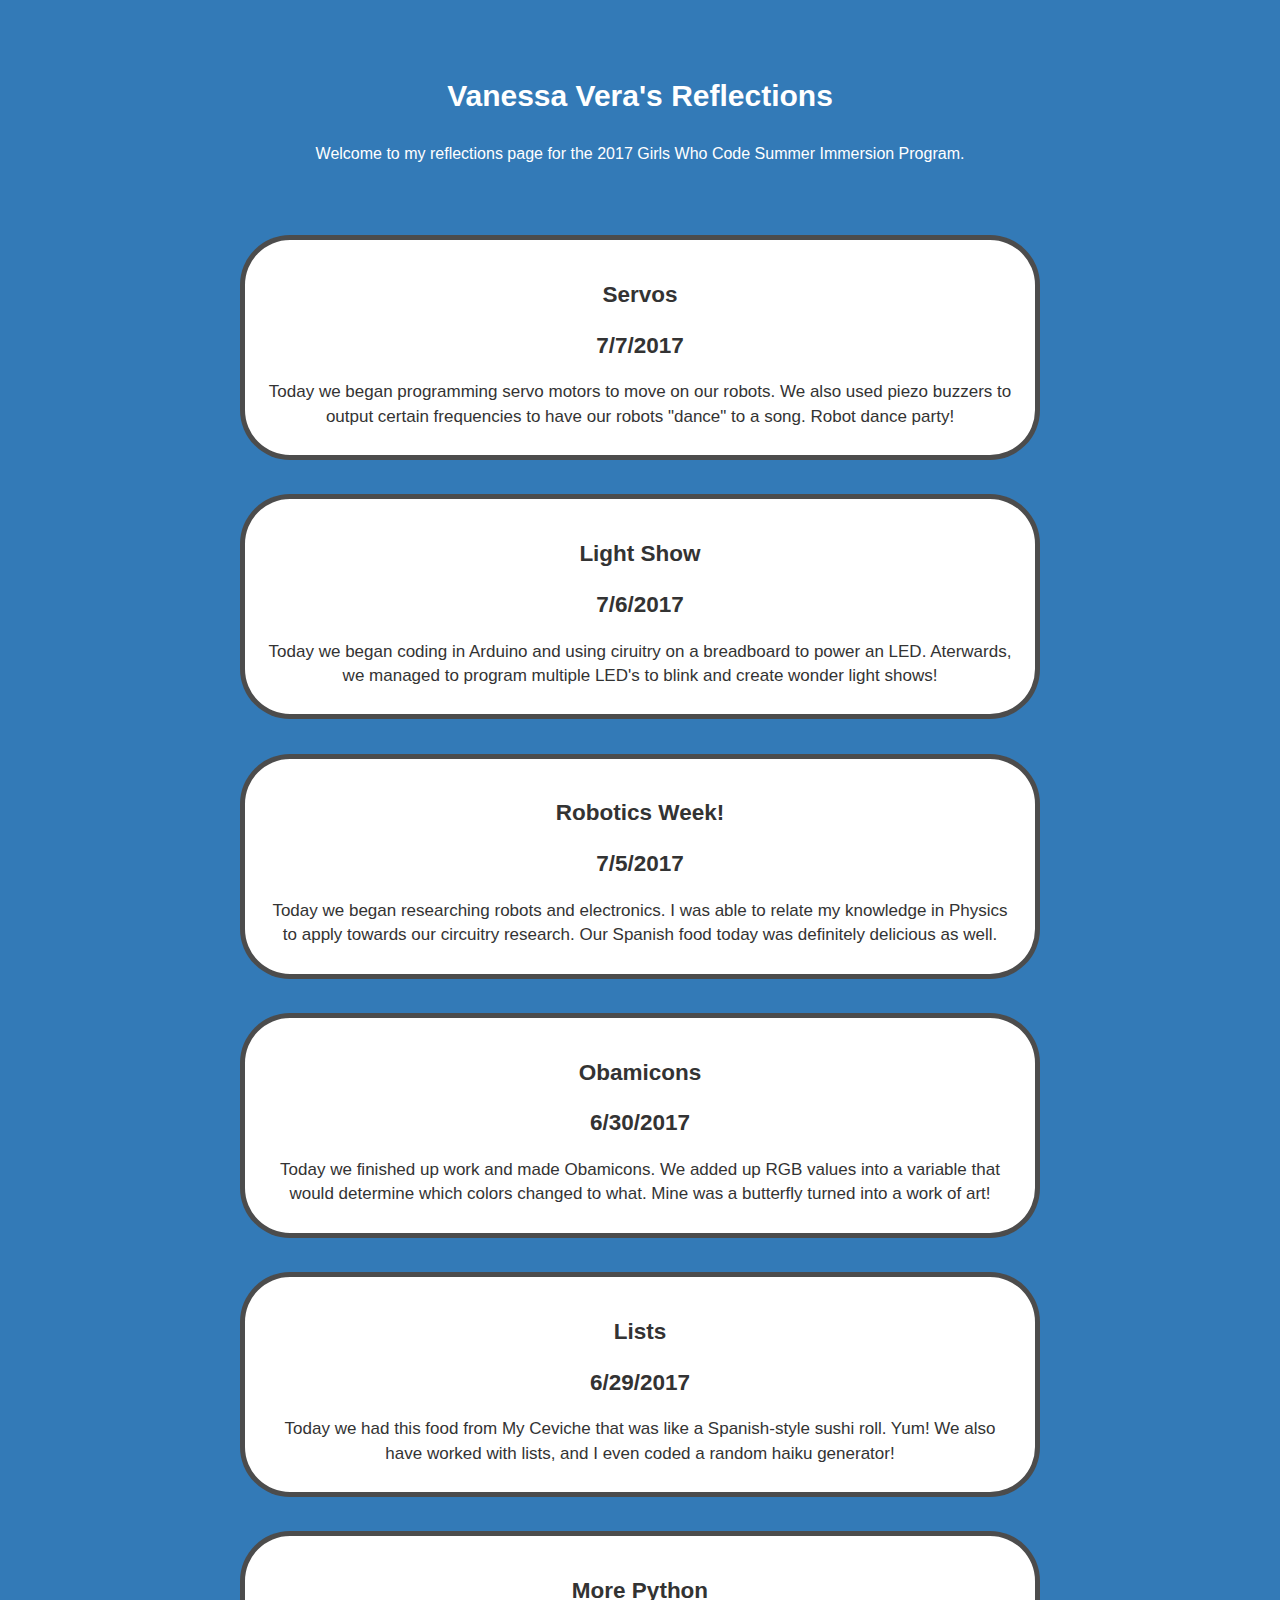
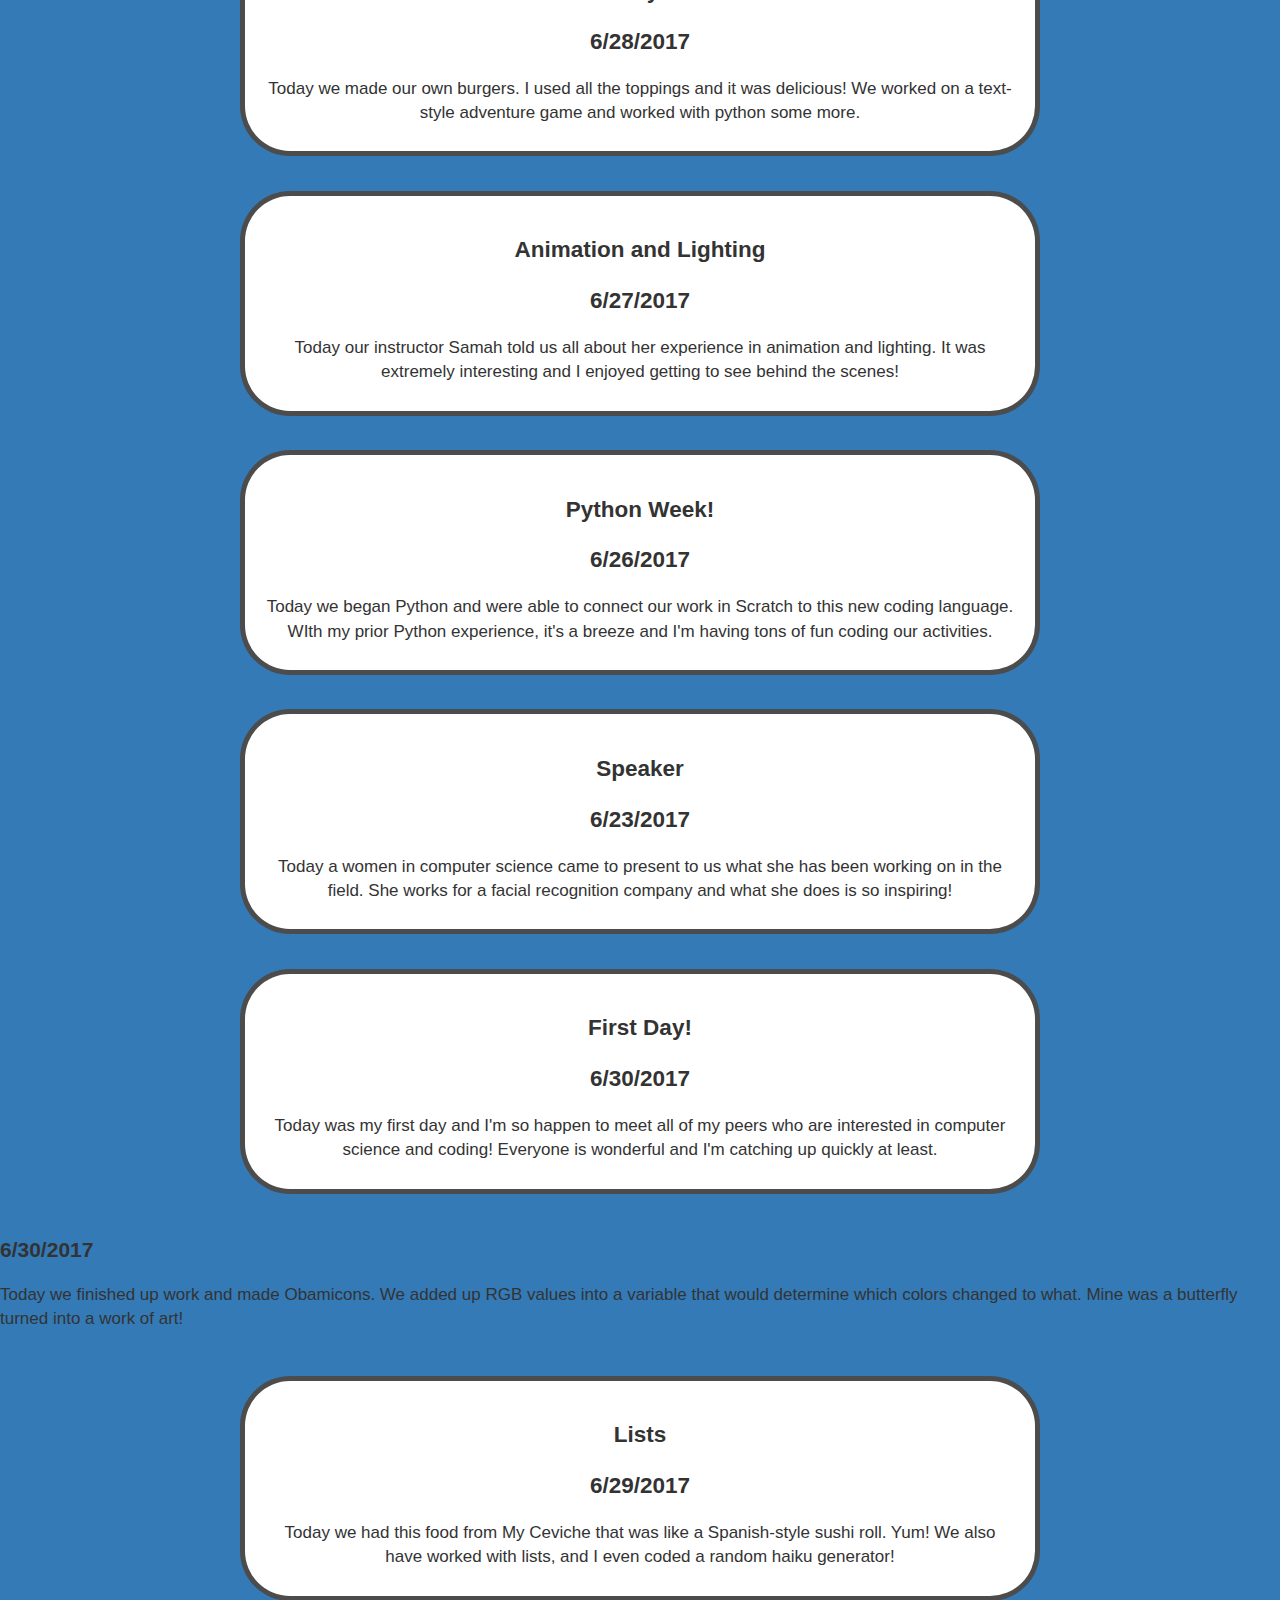
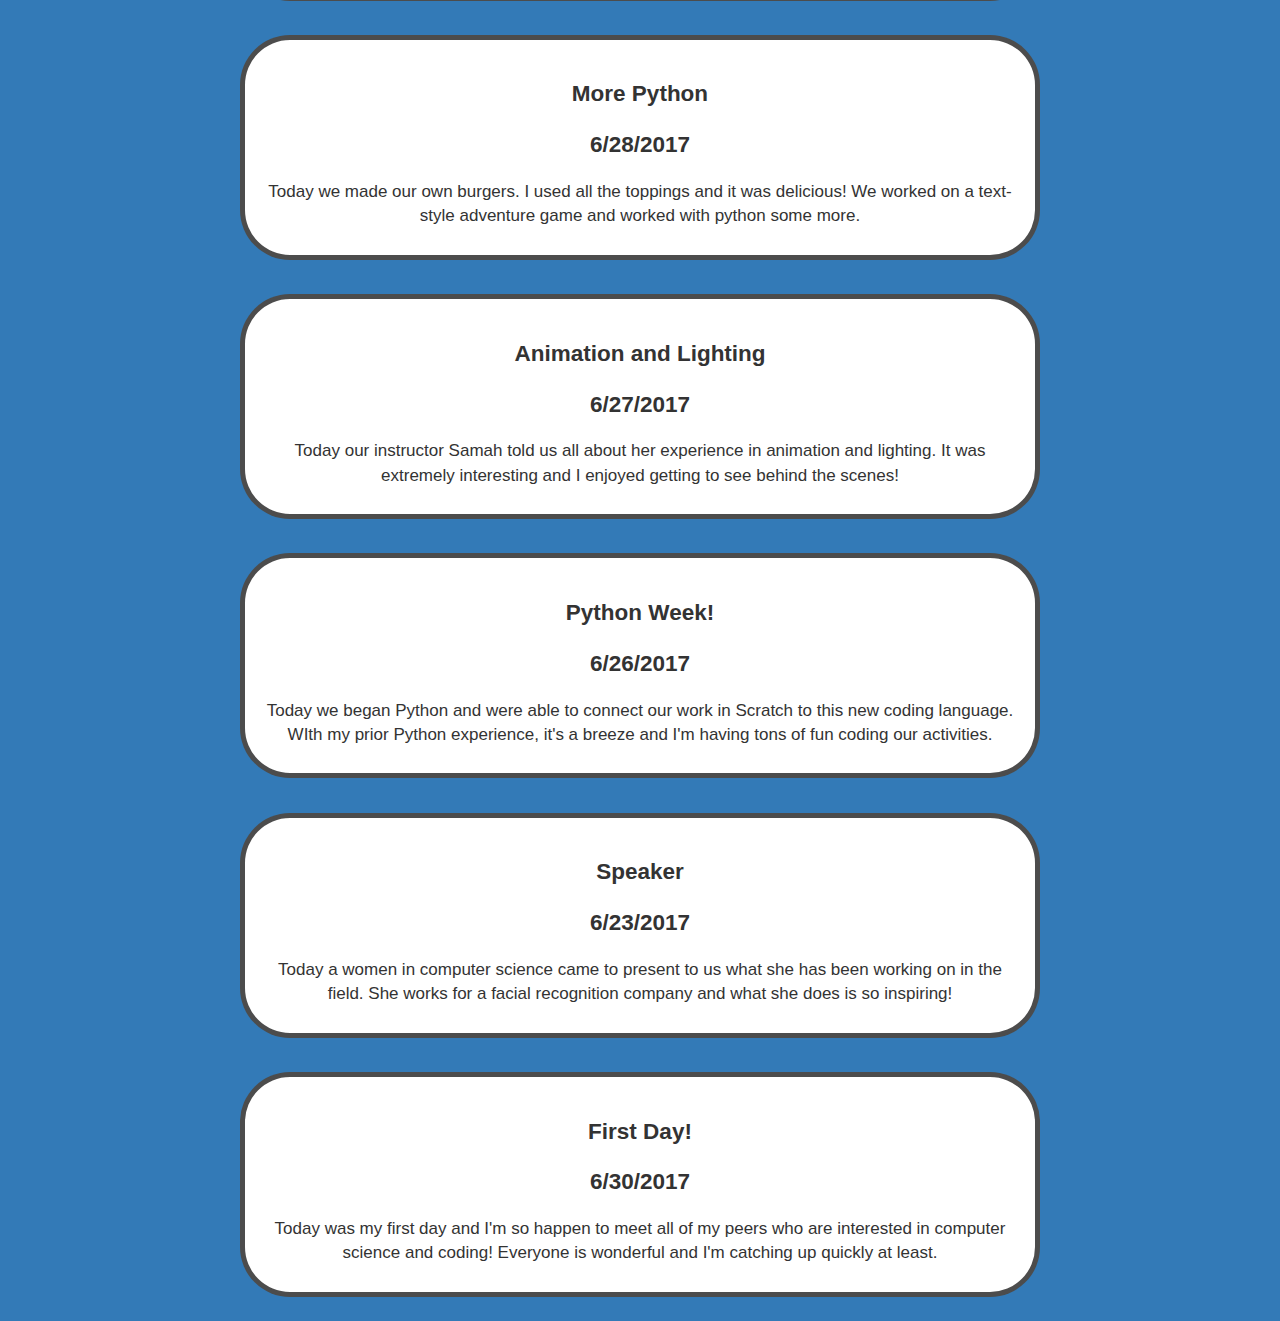
<file: reflections.html>
<!html>

<HTML>

<HEAD>

  <link rel="stylesheet" type="text/css" href="combined.css">

</HEAD>

<BODY id="ref">
  <section id="about" class="about">
      <div class="container">
          <div class="row">
              <div class="col-lg-12 text-center">
                <h2 id="white_grow">Vanessa Vera's Reflections</h2>
                <p class="lead" id="white">Welcome to my reflections page for the 2017 Girls Who Code Summer Immersion Program</a>.</p>
                </div>
          </div>
          <!-- /.row -->
      </div>
      <!-- /.container -->
  </section>

  <SECTION id="sections">

  <!--  Blog Title -->

  <H2>Servos</H2>

  <!--  Date -->

  <H2>7/7/2017</H2>

  <!--  Paragraph -->

   <p>Today we began programming servo motors to move on our robots. We also used piezo buzzers
   to output certain frequencies to have our robots "dance" to a song. Robot dance party! </p>

  </SECTION>

  <p> &nbsp </p>
  <SECTION id="sections">

  <!--  Blog Title -->

  <H2>Light Show</H2>

  <!--  Date -->

  <H2>7/6/2017</H2>

  <!--  Paragraph -->

   <p>Today we began coding in Arduino and using ciruitry on a breadboard to power an LED.
   Aterwards, we managed to program multiple LED's to blink and create wonder light shows! </p>

  </SECTION>

  <p> &nbsp </p>

  <SECTION id="sections">

  <!--  Blog Title -->

  <H2>Robotics Week!</H2>

  <!--  Date -->

  <H2>7/5/2017</H2>

  <!--  Paragraph -->

   <p>Today we began researching robots and electronics.
     I was able to relate my knowledge in Physics to apply towards our
     circuitry research. Our Spanish food today was definitely delicious as
     well. </p>

  </SECTION>

  <p> &nbsp </p>
  <SECTION id="sections">

  <!--  Blog Title -->

  <H2>Obamicons</H2>

  <!--  Date -->

  <H2>6/30/2017</H2>

  <!--  Paragraph -->

   <p>Today we finished up work and made Obamicons. We added up RGB values
     into a variable that would determine which colors changed to what.
     Mine was a butterfly turned into a work of art!
   </p>

  </SECTION>
  <p> &nbsp </p>
  <SECTION id="sections">

  <!--  Blog Title -->

  <H2>Lists</H2>

  <!--  Date -->

  <H2>6/29/2017</H2>

  <!--  Paragraph -->

   <p>Today we had this food from My Ceviche that was like a Spanish-style
     sushi roll. Yum! We also have worked with lists, and I even coded a
     random haiku generator!
   </p>

  </SECTION>
  <p> &nbsp </p>
  <SECTION id="sections">

  <!--  Blog Title -->

  <H2>More Python</H2>

  <!--  Date -->

  <H2>6/28/2017</H2>

  <!--  Paragraph -->

   <p>Today we made our own burgers. I used all the toppings and it was
     delicious! We worked on a text-style adventure game and worked with
     python some more.
   </p>

  </SECTION>
  <p> &nbsp </p>
  <SECTION id="sections">

  <!--  Blog Title -->

  <H2>Animation and Lighting</H2>

  <!--  Date -->

  <H2>6/27/2017</H2>

  <!--  Paragraph -->

   <p>Today our instructor Samah told us all about her experience in
     animation and lighting. It was extremely interesting and I enjoyed
     getting to see behind the scenes!
   </p>

  </SECTION>
  <p> &nbsp </p>
  <SECTION id="sections">

  <!--  Blog Title -->

  <H2>Python Week!</H2>

  <!--  Date -->

  <H2>6/26/2017</H2>

  <!--  Paragraph -->

   <p>Today we began Python and were able to connect our work in Scratch to
     this new coding language. WIth my prior Python experience, it's a breeze
     and I'm having tons of fun coding our activities.
   </p>

  </SECTION>
  <p> &nbsp </p>
  <SECTION id="sections">

  <!--  Blog Title -->

  <H2>Speaker</H2>

  <!--  Date -->

  <H2>6/23/2017</H2>

  <!--  Paragraph -->

   <p>Today a women in computer science came to present to us what she has
     been working on in the field. She works for a facial recognition
     company and what she does is so inspiring!
   </p>

  </SECTION>
  <p> &nbsp </p>
  <SECTION id="sections">

  <!--  Blog Title -->

  <H2>First Day!</H2>

  <!--  Date -->

  <H2>6/30/2017</H2>

  <!--  Paragraph -->

   <p>Today was my first day and I'm so happen to meet all of my peers
     who are interested in computer science and coding! Everyone is wonderful
     and I'm catching up quickly at least.
   </p>

  </SECTION>
  <p> &nbsp </p>
</BODY>

</HTML>


  <!--  Date -->

  <H2>6/30/2017</H2>

  <!--  Paragraph -->

   <p>Today we finished up work and made Obamicons. We added up RGB values
     into a variable that would determine which colors changed to what.
     Mine was a butterfly turned into a work of art!
   </p>

  </SECTION>
  <p> &nbsp </p>
  <SECTION id="sections">

  <!--  Blog Title -->

  <H2>Lists</H2>

  <!--  Date -->

  <H2>6/29/2017</H2>

  <!--  Paragraph -->

   <p>Today we had this food from My Ceviche that was like a Spanish-style
     sushi roll. Yum! We also have worked with lists, and I even coded a
     random haiku generator!
   </p>

  </SECTION>
  <p> &nbsp </p>
  <SECTION id="sections">

  <!--  Blog Title -->

  <H2>More Python</H2>

  <!--  Date -->

  <H2>6/28/2017</H2>

  <!--  Paragraph -->

   <p>Today we made our own burgers. I used all the toppings and it was
     delicious! We worked on a text-style adventure game and worked with
     python some more.
   </p>

  </SECTION>
  <p> &nbsp </p>
  <SECTION id="sections">

  <!--  Blog Title -->

  <H2>Animation and Lighting</H2>

  <!--  Date -->

  <H2>6/27/2017</H2>

  <!--  Paragraph -->

   <p>Today our instructor Samah told us all about her experience in
     animation and lighting. It was extremely interesting and I enjoyed
     getting to see behind the scenes!
   </p>

  </SECTION>
  <p> &nbsp </p>
  <SECTION id="sections">

  <!--  Blog Title -->

  <H2>Python Week!</H2>

  <!--  Date -->

  <H2>6/26/2017</H2>

  <!--  Paragraph -->

   <p>Today we began Python and were able to connect our work in Scratch to
     this new coding language. WIth my prior Python experience, it's a breeze
     and I'm having tons of fun coding our activities.
   </p>

  </SECTION>
  <p> &nbsp </p>
  <SECTION id="sections">

  <!--  Blog Title -->

  <H2>Speaker</H2>

  <!--  Date -->

  <H2>6/23/2017</H2>

  <!--  Paragraph -->

   <p>Today a women in computer science came to present to us what she has
     been working on in the field. She works for a facial recognition
     company and what she does is so inspiring!
   </p>

  </SECTION>
  <p> &nbsp </p>
  <SECTION id="sections">

  <!--  Blog Title -->

  <H2>First Day!</H2>

  <!--  Date -->

  <H2>6/30/2017</H2>

  <!--  Paragraph -->

   <p>Today was my first day and I'm so happen to meet all of my peers
     who are interested in computer science and coding! Everyone is wonderful
     and I'm catching up quickly at least.
   </p>

  </SECTION>
  <p> &nbsp </p>
</BODY>

</HTML>
</file>
<file: combined.css>
html { font-family: sans-serif; text-size-adjust: 100%; }
body { margin: 0px; }
article, aside, details, figcaption, figure, footer, header, hgroup, main, menu, nav, section, summary { display: block; }
audio, canvas, progress, video { display: inline-block; vertical-align: baseline; }
audio:not([controls]) { display: none; height: 0px; }
[hidden], template { display: none; }
a { background-color: transparent; }
a:active, a:hover { outline: 0px; }
abbr[title] { border-bottom: 1px dotted; }
b, strong { font-weight: 700; }
dfn { font-style: italic; }
h1 { margin: 0.67em 0px; font-size: 2em; }
mark { color: rgb(0, 0, 0); background: rgb(255, 255, 0); }
small { font-size: 80%; }
sub, sup { position: relative; font-size: 75%; line-height: 0; vertical-align: baseline; }
sup { top: -0.5em; }
sub { bottom: -0.25em; }
img { border: 0px; }
svg:not(:root) { overflow: hidden; }
figure { margin: 1em 40px; }
hr { height: 0px; box-sizing: content-box; }
pre { overflow: auto; }
code, kbd, pre, samp { font-family: monospace, monospace; font-size: 1em; }
button, input, optgroup, select, textarea { margin: 0px; font-style: inherit; font-variant: inherit; font-weight: inherit; font-stretch: inherit; font-size: inherit; line-height: inherit; font-family: inherit; color: inherit; }
button { overflow: visible; }
button, select { text-transform: none; }
button, html input[type="button"], input[type="reset"], input[type="submit"] { -webkit-appearance: button; cursor: pointer; }
button[disabled], html input[disabled] { cursor: default; }
input { line-height: normal; }
input[type="checkbox"], input[type="radio"] { box-sizing: border-box; padding: 0px; }
input[type="number"]::-webkit-inner-spin-button, input[type="number"]::-webkit-outer-spin-button { height: auto; }
input[type="search"] { box-sizing: content-box; -webkit-appearance: textfield; }
input[type="search"]::-webkit-search-cancel-button, input[type="search"]::-webkit-search-decoration { -webkit-appearance: none; }
fieldset { padding: 0.35em 0.625em 0.75em; margin: 0px 2px; border: 1px solid silver; }
legend { padding: 0px; border: 0px; }
textarea { overflow: auto; }
optgroup { font-weight: 700; }
table { border-spacing: 0px; border-collapse: collapse; }
td, th { padding: 0px; }
* { box-sizing: border-box; }
::after, ::before { box-sizing: border-box; }
html { font-size: 10px; -webkit-tap-highlight-color: rgba(0, 0, 0, 0); }
body { font-family: "Helvetica Neue", Helvetica, Arial, sans-serif; font-size: 14px; line-height: 1.42857; color: rgb(51, 51, 51); background-color: rgb(255, 255, 255); }
button, input, select, textarea { font-family: inherit; font-size: inherit; line-height: inherit; }
a { color: rgb(51, 122, 183); text-decoration: none; }
a:focus, a:hover { color: rgb(35, 82, 124); text-decoration: underline; }
a:focus { outline: -webkit-focus-ring-color auto 5px; outline-offset: -2px; }
figure { margin: 0px; }
img { vertical-align: middle; }
.carousel-inner > .item > a > img, .carousel-inner > .item > img, .img-responsive, .thumbnail a > img, .thumbnail > img { display: block; max-width: 100%; height: auto; }
hr { margin-top: 20px; margin-bottom: 20px; border-width: 1px 0px 0px; border-right-style: initial; border-bottom-style: initial; border-left-style: initial; border-right-color: initial; border-bottom-color: initial; border-left-color: initial; border-image: initial; border-top-style: solid; border-top-color: rgb(238, 238, 238); }
[role="button"] { cursor: pointer; }
.h1 .small, .h1 small, .h2 .small, .h2 small, .h3 .small, .h3 small, .h4 .small, .h4 small, .h5 .small, .h5 small, .h6 .small, .h6 small, h1 .small, h1 small, h2 .small, h2 small, h3 .small, h3 small, h4 .small, h4 small, h5 .small, h5 small, h6 .small, h6 small { font-weight: 400; line-height: 1; color: rgb(119, 119, 119); }
.h1 .small, .h1 small, .h2 .small, .h2 small, .h3 .small, .h3 small, h1 .small, h1 small, h2 .small, h2 small, h3 .small, h3 small { font-size: 65%; }
.h4 .small, .h4 small, .h5 .small, .h5 small, .h6 .small, .h6 small, h4 .small, h4 small, h5 .small, h5 small, h6 .small, h6 small { font-size: 75%; }
.h1, h1 {
  font-size: 20;
  color: white;
  text-align: right;
  line-height: 1.1
}
h4 {
  font-size: 20
}
h3 {
  font-size: 40;
  color: white
}
p { margin: 0px 0px 10px; font-size: 17; line-height}
.lead { margin-bottom: 20px; font-size: 16px; font-weight: 300; line-height: 1.4; }
.small, small { font-size: 85%; }
.text-center { text-align: center; }
.text-muted { color: rgb(119, 119, 119); }
.text-primary { color: rgb(51, 122, 183); }
a.text-primary:focus, a.text-primary:hover { color: rgb(40, 96, 144); }
.bg-primary { color: rgb(255, 255, 255); background-color: rgb(51, 122, 183); }
a.bg-primary:focus, a.bg-primary:hover { background-color: rgb(40, 96, 144); }
ol, ul { margin-top: 0px; margin-bottom: 10px; }
ol ol, ol ul, ul ol, ul ul { margin-bottom: 0px; }
.list-unstyled { padding-left: 0px; list-style: none; }
.list-inline { padding-left: 0px; margin-left: -5px; list-style: none; }
.list-inline > li { display: inline-block; padding-right: 5px; padding-left: 5px; }
dl { margin-top: 0px; margin-bottom: 20px; }
dd, dt { line-height: 1.42857; }
dt { font-weight: 700; }
dd { margin-left: 0px; }
abbr[data-original-title], abbr[title] { cursor: help; border-bottom: 1px dotted rgb(119, 119, 119); }
blockquote { padding: 10px 20px; margin: 0px 0px 20px; font-size: 17.5px; border-left: 5px solid rgb(238, 238, 238); }
blockquote ol:last-child, blockquote p:last-child, blockquote ul:last-child { margin-bottom: 0px; }
blockquote .small, blockquote footer, blockquote small { display: block; font-size: 80%; line-height: 1.42857; color: rgb(119, 119, 119); }
blockquote .small::before, blockquote footer::before, blockquote small::before { content: "— "; }
.blockquote-reverse, blockquote.pull-right { padding-right: 15px; padding-left: 0px; text-align: right; border-right: 5px solid rgb(238, 238, 238); border-left: 0px; }
.blockquote-reverse .small::before, .blockquote-reverse footer::before, .blockquote-reverse small::before, blockquote.pull-right .small::before, blockquote.pull-right footer::before, blockquote.pull-right small::before { content: ""; }
.blockquote-reverse .small::after, .blockquote-reverse footer::after, .blockquote-reverse small::after, blockquote.pull-right .small::after, blockquote.pull-right footer::after, blockquote.pull-right small::after { content: " —"; }
address { margin-bottom: 20px; font-style: normal; line-height: 1.42857; }
code, kbd, pre, samp { font-family: Menlo, Monaco, Consolas, "Courier New", monospace; }
code { padding: 2px 4px; font-size: 90%; color: rgb(199, 37, 78); background-color: rgb(249, 242, 244); border-radius: 4px; }
kbd { padding: 2px 4px; font-size: 90%; color: rgb(255, 255, 255); background-color: rgb(51, 51, 51); border-radius: 3px; box-shadow: rgba(0, 0, 0, 0.25) 0px -1px 0px inset; }
kbd kbd { padding: 0px; font-size: 100%; font-weight: 700; box-shadow: none; }
pre { display: block; padding: 9.5px; margin: 0px 0px 10px; font-size: 13px; line-height: 1.42857; color: rgb(51, 51, 51); word-break: break-all; word-wrap: break-word; background-color: rgb(245, 245, 245); border: 1px solid rgb(204, 204, 204); border-radius: 4px; }
pre code { padding: 0px; font-size: inherit; color: inherit; white-space: pre-wrap; background-color: transparent; border-radius: 0px; }
.container { padding-right: 15px; padding-left: 15px; margin-right: auto; margin-left: auto; }
.row { margin-right: -15px; margin-left: -15px; }
.col-lg-1, .col-lg-10, .col-lg-11, .col-lg-12, .col-lg-2, .col-lg-3, .col-lg-4, .col-lg-5, .col-lg-6, .col-lg-7, .col-lg-8, .col-lg-9, .col-md-1, .col-md-10, .col-md-11, .col-md-12, .col-md-2, .col-md-3, .col-md-4, .col-md-5, .col-md-6, .col-md-7, .col-md-8, .col-md-9, .col-sm-1, .col-sm-10, .col-sm-11, .col-sm-12, .col-sm-2, .col-sm-3, .col-sm-4, .col-sm-5, .col-sm-6, .col-sm-7, .col-sm-8, .col-sm-9, .col-xs-1, .col-xs-10, .col-xs-11, .col-xs-12, .col-xs-2, .col-xs-3, .col-xs-4, .col-xs-5, .col-xs-6, .col-xs-7, .col-xs-8, .col-xs-9 { position: relative; min-height: 1px; padding-right: 15px; padding-left: 15px; }
table { background-color: transparent; }
caption { padding-top: 8px; padding-bottom: 8px; color: rgb(119, 119, 119); text-align: left; }
th { text-align: left; }
table col[class*="col-"] { position: static; display: table-column; float: none; }
table td[class*="col-"], table th[class*="col-"] { position: static; display: table-cell; float: none; }
fieldset { min-width: 0px; padding: 0px; margin: 0px; border: 0px; }
legend { display: block; width: 100%; padding: 0px; margin-bottom: 20px; font-size: 21px; line-height: inherit; color: rgb(51, 51, 51); border-width: 0px 0px 1px; border-top-style: initial; border-right-style: initial; border-left-style: initial; border-top-color: initial; border-right-color: initial; border-left-color: initial; border-image: initial; border-bottom-style: solid; border-bottom-color: rgb(229, 229, 229); }
label { display: inline-block; max-width: 100%; margin-bottom: 5px; font-weight: 700; }
input[type="search"] { box-sizing: border-box; }
input[type="checkbox"], input[type="radio"] { margin: 4px 0px 0px; line-height: normal; }
input[type="file"] { display: block; }
input[type="range"] { display: block; width: 100%; }
select[multiple], select[size] { height: auto; }
input[type="file"]:focus, input[type="checkbox"]:focus, input[type="radio"]:focus { outline: -webkit-focus-ring-color auto 5px; outline-offset: -2px; }
output { display: block; padding-top: 7px; font-size: 14px; line-height: 1.42857; color: rgb(85, 85, 85); }
input[type="search"] { -webkit-appearance: none; }
.btn { display: inline-block; padding: 6px 12px; margin-bottom: 0px; font-size: 14px; font-weight: 400; line-height: 1.42857; text-align: right; white-space: nowrap; vertical-align: middle; touch-action: manipulation; cursor: pointer; user-select: none; background-image: none; border: 1px solid transparent; border-radius: 4px; }
.btn.active.focus, .btn.active:focus, .btn.focus, .btn:active.focus, .btn:active:focus, .btn:focus { outline: -webkit-focus-ring-color auto 5px; outline-offset: -2px; }
.btn.focus, .btn:focus, .btn:hover { color: rgb(51, 51, 51); text-decoration: none; }
.btn.active, .btn:active { background-image: none; outline: 0px; box-shadow: rgba(0, 0, 0, 0.125) 0px 3px 5px inset; }
.btn.disabled, .btn[disabled], fieldset[disabled] .btn { cursor: not-allowed; box-shadow: none; opacity: 0.65; }
a.btn.disabled, fieldset[disabled] a.btn { pointer-events: none; }
.btn-group-lg > .btn, .btn-lg { padding: 10px 16px; font-size: 25; line-height: 1.33333; border-radius: 6px; }
.btn-group-sm > .btn, .btn-sm { padding: 5px 10px; font-size: 12px; line-height: 1.5; border-radius: 3px; }
.btn-group-xs > .btn, .btn-xs { padding: 1px 5px; font-size: 12px; line-height: 1.5; border-radius: 3px; }
.dropdown-menu.pull-right { right: 0px; left: auto; }
.pull-right > .dropdown-menu { right: 0px; left: auto; }
.btn-group-vertical > .btn, .btn-group > .btn { position: relative; float: left; }
.btn-group-vertical > .btn.active, .btn-group-vertical > .btn:active, .btn-group-vertical > .btn:focus, .btn-group-vertical > .btn:hover, .btn-group > .btn.active, .btn-group > .btn:active, .btn-group > .btn:focus, .btn-group > .btn:hover { z-index: 2; }
.btn-group .btn + .btn, .btn-group .btn + .btn-group, .btn-group .btn-group + .btn, .btn-group .btn-group + .btn-group { margin-left: -1px; }
.btn-toolbar .btn, .btn-toolbar .btn-group, .btn-toolbar .input-group { float: left; }
.btn-toolbar > .btn, .btn-toolbar > .btn-group, .btn-toolbar > .input-group { margin-left: 5px; }
.btn-group > .btn:not(:first-child):not(:last-child):not(.dropdown-toggle) { border-radius: 0px; }
.btn-group > .btn:first-child { margin-left: 0px; }
.btn-group > .btn:first-child:not(:last-child):not(.dropdown-toggle) { border-top-right-radius: 0px; border-bottom-right-radius: 0px; }
.btn-group > .btn:last-child:not(:first-child), .btn-group > .dropdown-toggle:not(:first-child) { border-top-left-radius: 0px; border-bottom-left-radius: 0px; }
.btn-group > .btn-group:not(:first-child):not(:last-child) > .btn { border-radius: 0px; }
.btn-group > .btn-group:first-child:not(:last-child) > .btn:last-child, .btn-group > .btn-group:first-child:not(:last-child) > .dropdown-toggle { border-top-right-radius: 0px; border-bottom-right-radius: 0px; }
.btn-group > .btn-group:last-child:not(:first-child) > .btn:first-child { border-top-left-radius: 0px; border-bottom-left-radius: 0px; }
.btn-group > .btn + .dropdown-toggle { padding-right: 8px; padding-left: 8px; }
.btn-group > .btn-lg + .dropdown-toggle { padding-right: 12px; padding-left: 12px; }
.btn .caret { margin-left: 0px; }
.btn-lg .caret { border-width: 5px 5px 0px; }
.dropup .btn-lg .caret { border-width: 0px 5px 5px; }
.btn-group-vertical > .btn, .btn-group-vertical > .btn-group, .btn-group-vertical > .btn-group > .btn { display: block; float: none; width: 100%; max-width: 100%; }
.btn-group-vertical > .btn-group > .btn { float: none; }
.btn-group-vertical > .btn + .btn, .btn-group-vertical > .btn + .btn-group, .btn-group-vertical > .btn-group + .btn, .btn-group-vertical > .btn-group + .btn-group { margin-top: -1px; margin-left: 0px; }
.btn-group-vertical > .btn:not(:first-child):not(:last-child) { border-radius: 0px; }
.btn-group-vertical > .btn:first-child:not(:last-child) { border-radius: 4px 4px 0px 0px; }
.btn-group-vertical > .btn:last-child:not(:first-child) { border-radius: 0px 0px 4px 4px; }
.btn-group-vertical > .btn-group:not(:first-child):not(:last-child) > .btn { border-radius: 0px; }
.btn-group-vertical > .btn-group:first-child:not(:last-child) > .btn:last-child, .btn-group-vertical > .btn-group:first-child:not(:last-child) > .dropdown-toggle { border-bottom-right-radius: 0px; border-bottom-left-radius: 0px; }
.btn-group-vertical > .btn-group:last-child:not(:first-child) > .btn:first-child { border-top-left-radius: 0px; border-top-right-radius: 0px; }
.btn-group-justified > .btn, .btn-group-justified > .btn-group { display: table-cell; float: none; width: 1%; }
.btn-group-justified > .btn-group .btn { width: 100%; }
[data-toggle="buttons"] > .btn input[type="checkbox"], [data-toggle="buttons"] > .btn input[type="radio"], [data-toggle="buttons"] > .btn-group > .btn input[type="checkbox"], [data-toggle="buttons"] > .btn-group > .btn input[type="radio"] { position: absolute; clip: rect(0px 0px 0px 0px); pointer-events: none; }
.input-group-lg > .form-control, .input-group-lg > .input-group-addon, .input-group-lg > .input-group-btn > .btn { height: 46px; padding: 10px 16px; font-size: 18px; line-height: 1.33333; border-radius: 6px; }
select.input-group-lg > .form-control, select.input-group-lg > .input-group-addon, select.input-group-lg > .input-group-btn > .btn { height: 46px; line-height: 46px; }
select[multiple].input-group-lg > .form-control, select[multiple].input-group-lg > .input-group-addon, select[multiple].input-group-lg > .input-group-btn > .btn, textarea.input-group-lg > .form-control, textarea.input-group-lg > .input-group-addon, textarea.input-group-lg > .input-group-btn > .btn { height: auto; }
.input-group-sm > .form-control, .input-group-sm > .input-group-addon, .input-group-sm > .input-group-btn > .btn { height: 30px; padding: 5px 10px; font-size: 12px; line-height: 1.5; border-radius: 3px; }
select.input-group-sm > .form-control, select.input-group-sm > .input-group-addon, select.input-group-sm > .input-group-btn > .btn { height: 30px; line-height: 30px; }
select[multiple].input-group-sm > .form-control, select[multiple].input-group-sm > .input-group-addon, select[multiple].input-group-sm > .input-group-btn > .btn, textarea.input-group-sm > .form-control, textarea.input-group-sm > .input-group-addon, textarea.input-group-sm > .input-group-btn > .btn { height: auto; }
.input-group .form-control:first-child, .input-group-addon:first-child, .input-group-btn:first-child > .btn, .input-group-btn:first-child > .btn-group > .btn, .input-group-btn:first-child > .dropdown-toggle, .input-group-btn:last-child > .btn-group:not(:last-child) > .btn, .input-group-btn:last-child > .btn:not(:last-child):not(.dropdown-toggle) { border-top-right-radius: 0px; border-bottom-right-radius: 0px; }
.input-group .form-control:last-child, .input-group-addon:last-child, .input-group-btn:first-child > .btn-group:not(:first-child) > .btn, .input-group-btn:first-child > .btn:not(:first-child), .input-group-btn:last-child > .btn, .input-group-btn:last-child > .btn-group > .btn, .input-group-btn:last-child > .dropdown-toggle { border-top-left-radius: 0px; border-bottom-left-radius: 0px; }
.input-group-btn > .btn { position: relative; }
.input-group-btn > .btn + .btn { margin-left: -1px; }
.input-group-btn > .btn:active, .input-group-btn > .btn:focus, .input-group-btn > .btn:hover { z-index: 2; }
.input-group-btn:first-child > .btn, .input-group-btn:first-child > .btn-group { margin-right: -1px; }
.input-group-btn:last-child > .btn, .input-group-btn:last-child > .btn-group { z-index: 2; margin-left: -1px; }
.container-fluid > .navbar-collapse, .container-fluid > .navbar-header, .container > .navbar-collapse, .container > .navbar-header { margin-right: -15px; margin-left: -15px; }
.btn .label { position: relative; top: -1px; }
.btn .badge { position: relative; top: -1px; }
.btn-group-xs > .btn .badge, .btn-xs .badge { top: 0px; padding: 1px 5px; }
.container .jumbotron, .container-fluid .jumbotron { padding-right: 15px; padding-left: 15px; border-radius: 6px; }
.jumbotron .container { max-width: 100%; }
.media-right, .media > .pull-right { padding-left: 10px; }
.list-group-item.active .list-group-item-heading, .list-group-item.active .list-group-item-heading > .small, .list-group-item.active .list-group-item-heading > small, .list-group-item.active:focus .list-group-item-heading, .list-group-item.active:focus .list-group-item-heading > .small, .list-group-item.active:focus .list-group-item-heading > small, .list-group-item.active:hover .list-group-item-heading, .list-group-item.active:hover .list-group-item-heading > .small, .list-group-item.active:hover .list-group-item-heading > small { color: inherit; }
.panel-title > .small, .panel-title > .small > a, .panel-title > a, .panel-title > small, .panel-title > small > a { color: inherit; }
.modal-footer .btn + .btn { margin-bottom: 0px; margin-left: 5px; }
.modal-footer .btn-group .btn + .btn { margin-left: -1px; }
.carousel-caption .btn { text-shadow: none; }
.btn-group-vertical > .btn-group::after, .btn-group-vertical > .btn-group::before, .btn-toolbar::after, .btn-toolbar::before, .clearfix::after, .clearfix::before, .container-fluid::after, .container-fluid::before, .container::after, .container::before, .dl-horizontal dd::after, .dl-horizontal dd::before, .form-horizontal .form-group::after, .form-horizontal .form-group::before, .modal-footer::after, .modal-footer::before, .modal-header::after, .modal-header::before, .nav::after, .nav::before, .navbar-collapse::after, .navbar-collapse::before, .navbar-header::after, .navbar-header::before, .navbar::after, .navbar::before, .pager::after, .pager::before, .panel-body::after, .panel-body::before, .row::after, .row::before { display: table; content: " "; }
.btn-group-vertical > .btn-group::after, .btn-toolbar::after, .clearfix::after, .container-fluid::after, .container::after, .dl-horizontal dd::after, .form-horizontal .form-group::after, .modal-footer::after, .modal-header::after, .nav::after, .navbar-collapse::after, .navbar-header::after, .navbar::after, .pager::after, .panel-body::after, .row::after { clear: both; }
.pull-right { float: right !important; }
html, body { width: 100%; height: 100%; }
body { font-family: "Source Sans Pro", "Helvetica Neue", Helvetica, Arial, sans-serif; }
.text-vertical-center { display: table-cell; text-align: right; vertical-align: middle; }
.text-vertical-center h1 { margin: 0px; padding: 0px; font-size: 100; font-weight: 700; }
.btn-dark { border-radius: 0px; color: rgb(255, 255, 255); background-color: rgba(0, 0, 0, 0.4); }
.btn-dark:hover, .btn-dark:focus, .btn-dark:active { color: rgb(255, 255, 255); background-color: rgba(0, 0, 0, 0.7); }
.btn-light { border-radius: 0px; color: rgb(51, 51, 51); background-color: rgb(255, 255, 255); }
.btn-light:hover, .btn-light:focus, .btn-light:active { color: rgb(51, 51, 51); background-color: rgba(255, 255, 255, 0.8); }
hr.small { max-width: 100px; }
#sidebar-wrapper { z-index: 1000; position: fixed; right: 0px; width: 250px; height: 100%; transform: translateX(250px); overflow-y: auto; background: rgb(34, 34, 34); transition: all 0.4s ease 0s; }
.sidebar-nav { position: absolute; top: 0px; width: 250px; margin: 0px; padding: 0px; list-style: none; }
.sidebar-nav li { text-indent: 20px; line-height: 40px; }
.sidebar-nav li a { display: block; text-decoration: none; color: rgb(153, 153, 153); }
.sidebar-nav li a:hover { text-decoration: none; color: rgb(255, 255, 255); background: rgba(255, 255, 255, 0.2); }
.sidebar-nav li a:active, .sidebar-nav li a:focus { text-decoration: none; }
.sidebar-nav > .sidebar-brand { height: 55px; font-size: 18px; line-height: 55px; }
.sidebar-nav > .sidebar-brand a { color: rgb(153, 153, 153); }
.sidebar-nav > .sidebar-brand a:hover { color: rgb(255, 255, 255); background: none; }
#menu-toggle { z-index: 1; position: fixed; top: 0px; right: 0px; }
#sidebar-wrapper.active { right: 250px; width: 250px; transition: all 0.4s ease 0s; }
.toggle { margin: 5px 5px 0px 0px; }
.header { display: table; position: relative; width: 100%; height: 100%; background: url("https://cdn.pixabay.com/photo/2016/04/13/19/20/binary-1327493_960_720.jpg") center center / cover no-repeat scroll; }
.about { padding: 50px 0px; }
.services { padding: 50px 0px; }
.service-item { margin-bottom: 30px; }
.callout { display: table; width: 100%; height: 400px; color: rgb(255, 255, 255); background: url("c1.jpg") center center / cover no-repeat scroll; }
.portfolio { padding: 50px 0px; }
.portfolio-item { margin-bottom: 30px; }
.img-portfolio { margin: 0px auto; }
.img-portfolio:hover { opacity: 0.8; }
.call-to-action { padding: 50px 0px; }
.call-to-action .btn { margin: 10px; }
.map { height: 500px; }
.map iframe { pointer-events: none; }
footer { padding: 100px 0px; }
#to-top { display: none; position: fixed; bottom: 5px; right: 5px; }
.fa { display: inline-block; font-style: normal; font-variant: normal; font-weight: normal; font-stretch: normal; line-height: 1; font-family: FontAwesome; font-size: inherit; text-rendering: auto; -webkit-font-smoothing: antialiased; transform: translate(0px, 0px); }
.fa-3x { font-size: 3em; }
.fa-4x { font-size: 4em; }
.fa-fw { width: 1.28571em; text-align: center; }
.pull-right { float: right; }
.fa.pull-right { margin-left: 0.3em; }
.fa-stack { position: relative; display: inline-block; width: 2em; height: 2em; line-height: 2em; vertical-align: middle; }
.fa-stack-1x, .fa-stack-2x { position: absolute; left: 0px; width: 100%; text-align: center; }
.fa-stack-1x { line-height: inherit; }
.fa-stack-2x { font-size: 2em; }
.fa-envelope-o::before { content: ""; }
.fa-remove::before, .fa-close::before, .fa-times::before { content: ""; }
.fa-chevron-up::before { content: ""; }
.fa-phone::before { content: ""; }
.fa-twitter::before { content: ""; }
.fa-facebook-f::before, .fa-facebook::before { content: ""; }
.fa-cloud::before { content: ""; }
.fa-flask::before { content: ""; }
.fa-navicon::before, .fa-reorder::before, .fa-bars::before { content: ""; }
.fa-circle::before { content: ""; }
.fa-shield::before { content: ""; }
.fa-compass::before { content: ""; }
.fa-dribbble::before { content: ""; }
#text-vert-center { display: table-cell; text-align: right; vertical-align: middle; font-size:70}
#title {font-size: 100}
#subtitle {font-size: 35}
#wix {color: blue}
#ref {background-color: #337ab7;
}
#sections {
      border-radius: 50px;
      border: 5px solid rgba(0, 0, 0, 0.7);
      padding: 20px;
      margin-bottom: 10px;
      width: 800px;
      height: 225px;
      background-color: white;
      font-size: 15;
      text-align: center;
      margin: auto;
  }
#white {color: white}
#white_grow {color: white;
      font-size: 30}
</file>
